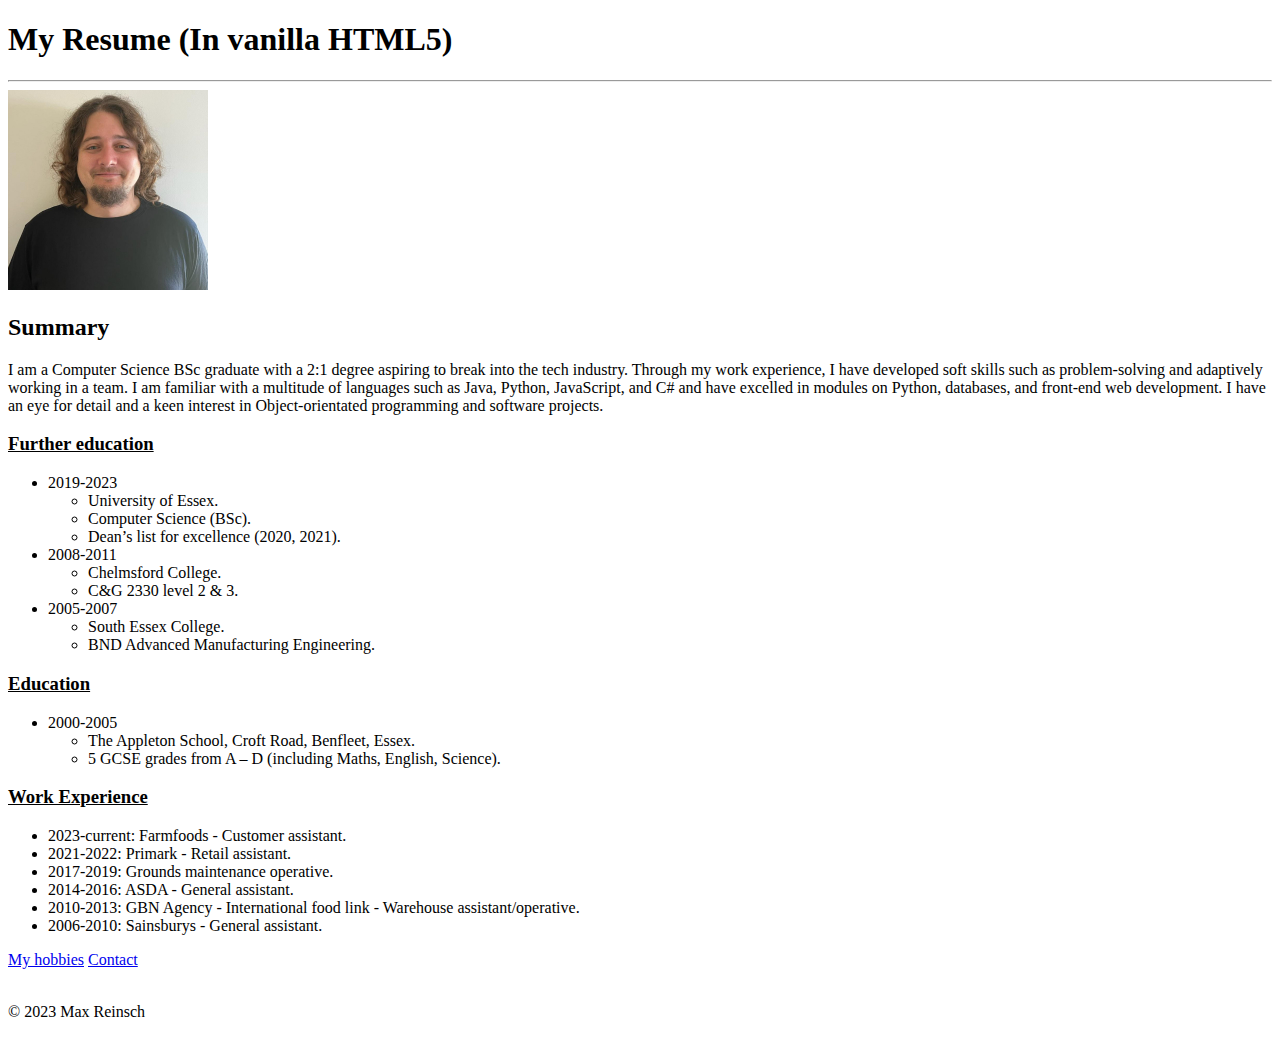
<file: CapstoneProjects/Capstone1/index.html>
<!DOCTYPE html>
<html lang="en">
<head>
    <meta charset="UTF-8">
    <meta name="viewport" content="width=device-width, initial-scale=1.0">
    <title>My Resume</title>
</head>
<body>
    <h1>My Resume (In vanilla HTML5)</h1>
    <hr />

    <img src="./images/me.jpeg" height="200" alt="Image of Max">

    <h2>Summary</h2>
<p>I am a Computer Science BSc graduate with a 2:1 degree aspiring to break into the tech industry. Through my work experience, I have developed soft skills such as problem-solving and adaptively working in a team. I am familiar with a multitude of languages such as Java, Python, JavaScript, and C# and have excelled in modules on Python, databases, and front-end web development. I have an eye for detail and a keen interest in Object-orientated programming and software projects.</p>

    <h3><u>Further education</u></h3>
    <ul>
        <li>
            2019-2023 
            <ul>                
                <li>University of Essex.</li> 
                <li>Computer Science (BSc).</li> 
                <li>Dean’s list for excellence (2020, 2021). </li>
            </ul>
            
        </li>

        <li>
            2008-2011 
            <ul>                
                <li>Chelmsford College.</li> 
                <li>C&G 2330 level 2 & 3. </li>
            </ul>
            
        </li>
        
        <li>
            2005-2007 
            <ul>                
                <li>South Essex College. </li>
                <li>BND Advanced Manufacturing Engineering.</li> 
            </ul>
            
        </li>
    </ul>

    <h3><u>Education</u></h3>
    
    <ul>
        <li>2000-2005 </li>
        <ul>
            <li> The Appleton School, Croft Road, Benfleet, Essex. </li>
            <li> 5 GCSE grades from A – D (including Maths, English, Science).</li>
        </ul>    
    </ul>
    
        
        
    <h3><u>Work Experience</u></h3>
    
    <ul>
        <li>2023-current: Farmfoods - Customer assistant.</li> 
        <li>2021-2022: Primark - Retail assistant. </li>
        <li>2017-2019: Grounds maintenance operative. </li>
        <li>2014-2016: ASDA - General assistant. </li>
        <li>2010-2013: GBN Agency - International food link - Warehouse assistant/operative.</li> 
        <li>2006-2010: Sainsburys - General assistant.</li>
    </ul>

    <a href="public/hobbies.html">My hobbies</a>
    <a href="public/contact.html">Contact</a>  
    <br><br> 

    <footer>
        <p>© 2023 Max Reinsch</p>
    </footer>
    
</body>
</html>
</file>
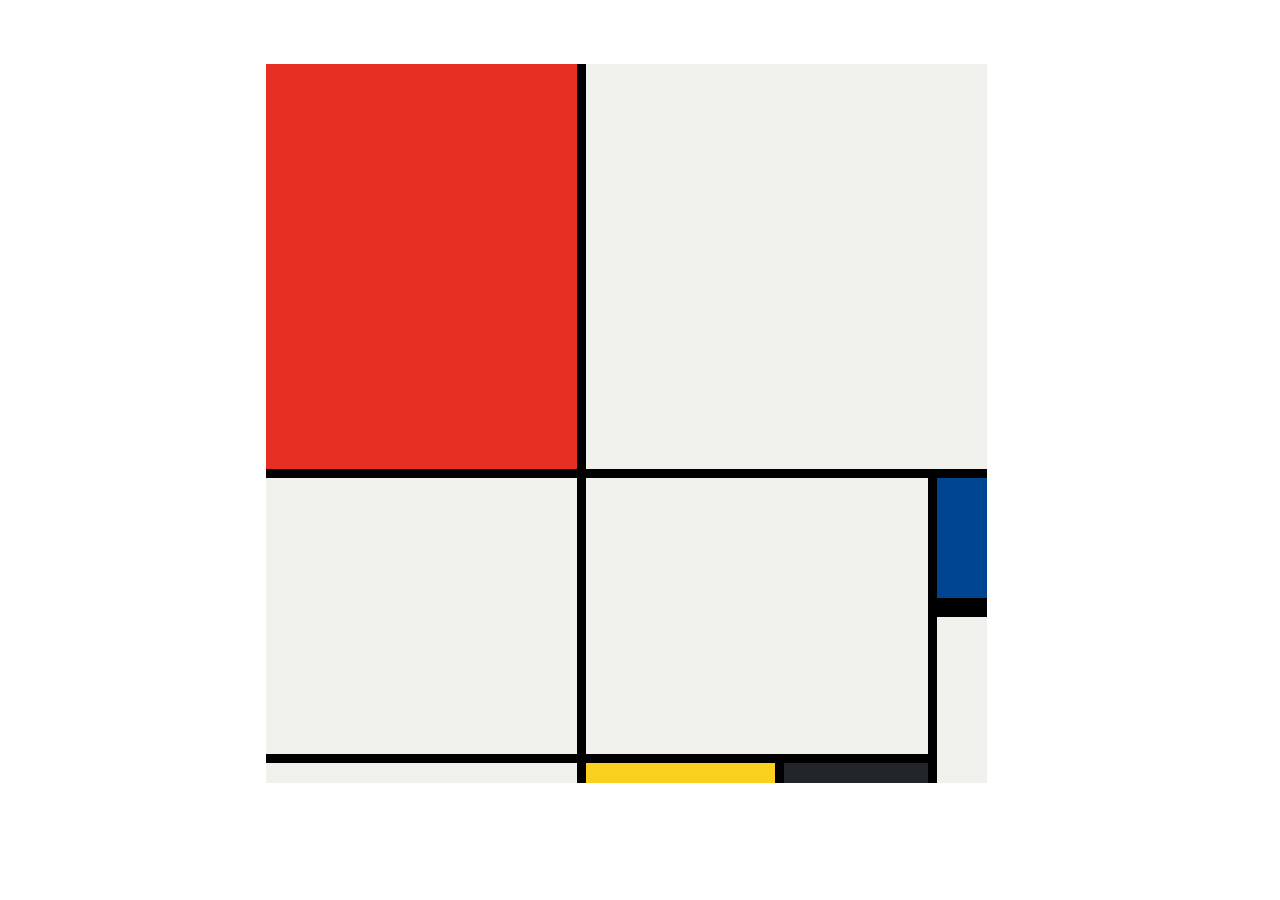
<file: MondrianCSS/Composition3.html>
<!DOCTYPE html>
<html lang="en">

<head>
  <meta charset="UTF-8">
  <meta name="viewport" content="width=device-width, initial-scale=1.0">
  <title>Mondrian Project</title>
  <style>
    /* 
    Write your CSS here 
    Gap Colour: #000
    White: #F0F1EC
    Red: #E72F24
    Black: #232629
    Blue: #004592
    Yellow: #F9D01E

    For dimensions, see dimensions.png image.
    HINT: Remember you can't change the properties of grid lines.
    But grid lines are transparent!
    */

    .container_container {
      display:grid;
      place-items: center;
      margin-top: 4rem;
    }

    .container {
      width:748px;
      height: 748px;
      display: grid;
      grid-template-columns: 320px 198px 153px 50px;
      grid-template-rows: 414px 130px 155px 20px;
    }

    .red {
      background-color: #E72F24;
      border-right: 9px solid black;
      border-bottom: 9px solid black;
      grid-row-start: 1;
      grid-row-end: 1;
      grid-column-start: 1;
    }

    .white-1 {
      grid-row-start: 1;
      grid-column-start: 2;
      grid-column-end: 5;
      border-bottom: 9px solid black;
    }

    .white-2 {
      grid-row-start: 2;
      grid-row-end: 4;
      grid-column-start: 1;
      grid-column-end: 2;
      border-bottom: 9px solid black;
      border-right: 9px solid black;
    }

    .white-3 {
      grid-row-start: 2;
      grid-row-end: 4;
      grid-column-start: 2;
      grid-column-end: 4;
      border-right: 9px solid black;
      border-bottom: 9px solid black;
    }

    .blue {
      background-color: #004592;
      grid-row-start: 2;
      grid-row-end: 3;
      grid-column-start: 4;
      grid-column-end: 5;
      border-bottom: 10px solid black;
    }

    .white-br {
      grid-row-start: 3;
      grid-row-end: 5;
      grid-column-start: 4;
      grid-column-end: 5;
      border-top: 9px solid black;      
    }

    .white-bl {
      grid-row-start: 4;
      grid-row-end: 5;
      grid-column-start: 1;
      grid-column-end: 2;
      border-right: 9px solid black;
    }

    .yellow {
      background-color: #F9D01E;
      grid-row-start: 4;
      grid-row-end: 5;
      grid-column-start: 2;
      grid-column-end: 3;
      border-right: 9px solid black;
    }

    .black {
      background-color: #232629;
      grid-row-start: 4;
      grid-row-end: 5;
      grid-column-start: 3;
      grid-column-end: 4;
      border-right: 9px solid black;
    }

    .white-1, .white-2, .white-3, .white-bl, .white-br {
      background-color: #F0F1EC;
    }
    
  </style>
</head>

<body>
  <!-- Write your HTML here -->

  <div class="container_container">
    <div class="container">
      <div class="red"></div>
      <div class="white-1"></div>
      <div class="white-2"></div>
      <div class="white-3"></div>
      <div class="blue"></div>
      <div class="white-br"></div>
      <div class="white-bl"></div>    
      <div class="yellow"></div>
      <div class="black"></div>
    </div>
</div>

</body>

</html>
</file>
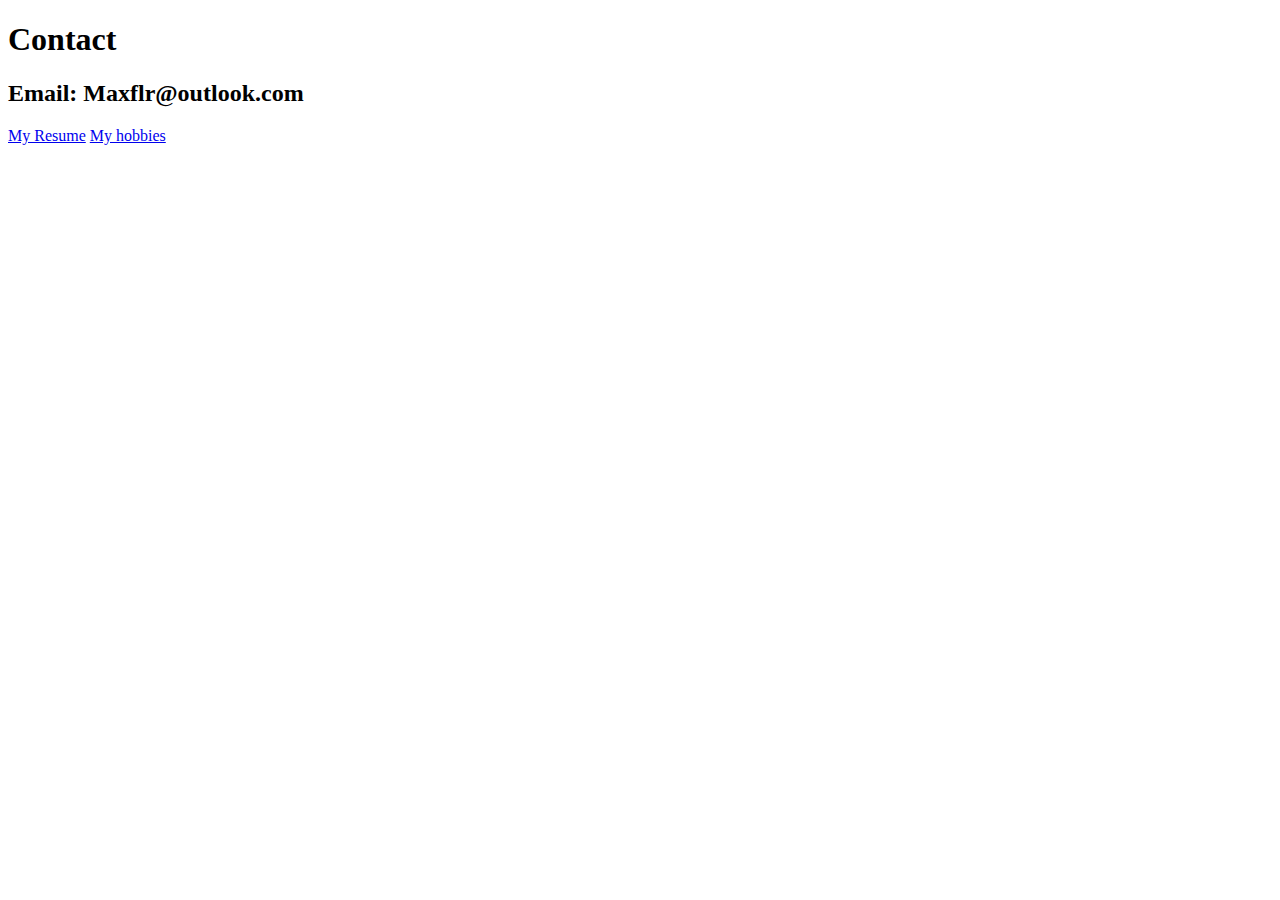
<file: CapstoneProjects/Capstone1/public/contact.html>
<!DOCTYPE html>
<html lang="en">
<head>
    <meta charset="UTF-8">
    <meta name="viewport" content="width=device-width, initial-scale=1.0">
    <title>Contact</title>
</head>
<body>
    <h1>Contact</h1>
    <h2>Email: Maxflr@outlook.com</h2>

    <a href="../index.html">My Resume</a>
    <a href="./hobbies.html">My hobbies</a>
</body>
</html>
</file>
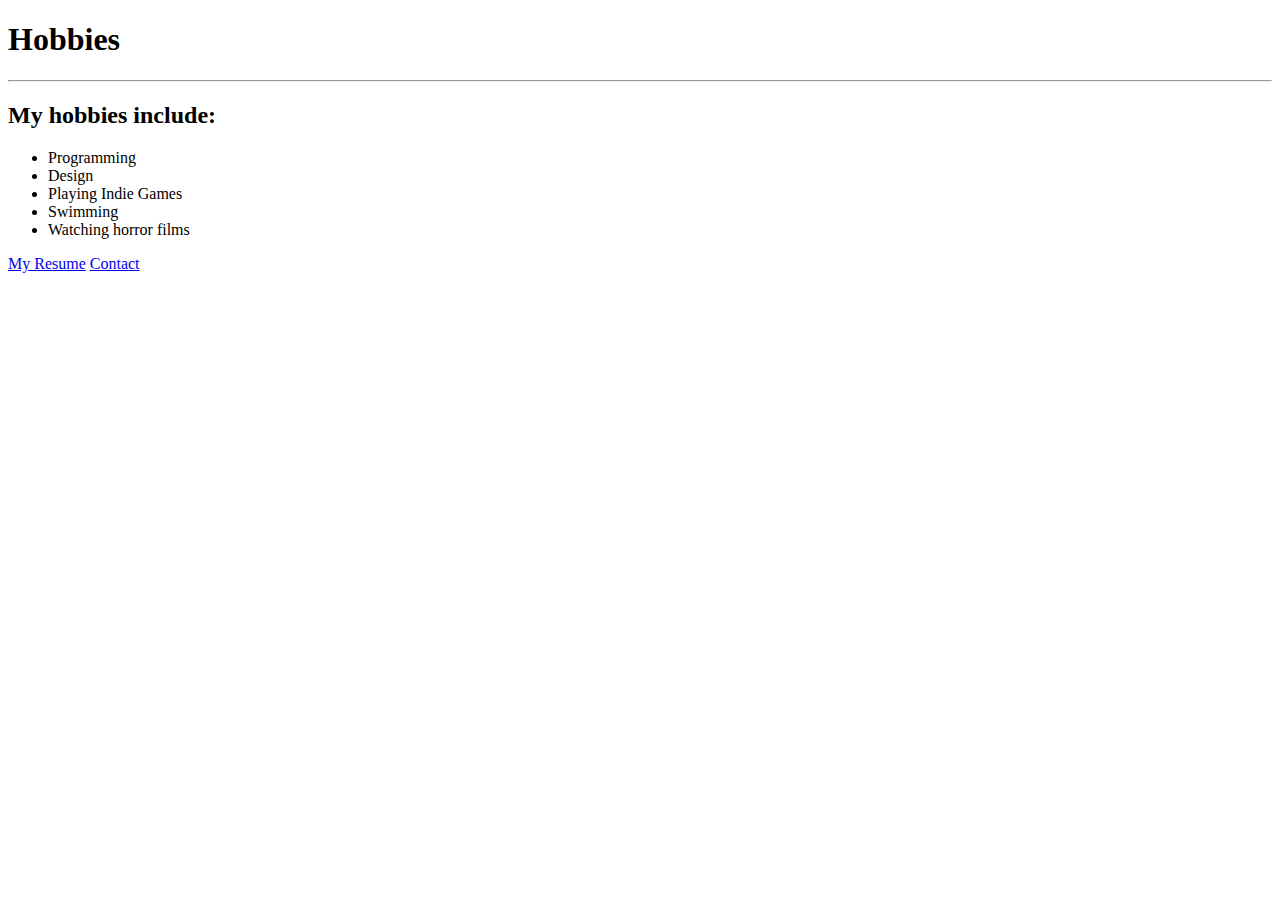
<file: CapstoneProjects/Capstone1/public/hobbies.html>
<!DOCTYPE html>
<html lang="en">
<head>
    <meta charset="UTF-8">
    <meta name="viewport" content="width=device-width, initial-scale=1.0">
    <title>Hobbies</title>
</head>
<body>
    <h1>Hobbies</h1>
    <hr />
    <h2>My hobbies include: </h2>
    <ul>
        <li>Programming</li>
        <li>Design</li>
        <li>Playing Indie Games</li>
        <li>Swimming</li>
        <li>Watching horror films</li>
    </ul>

    <a href="../index.html">My Resume</a>
    <a href="./contact.html">Contact</a>

</body>
</html>
</file>
